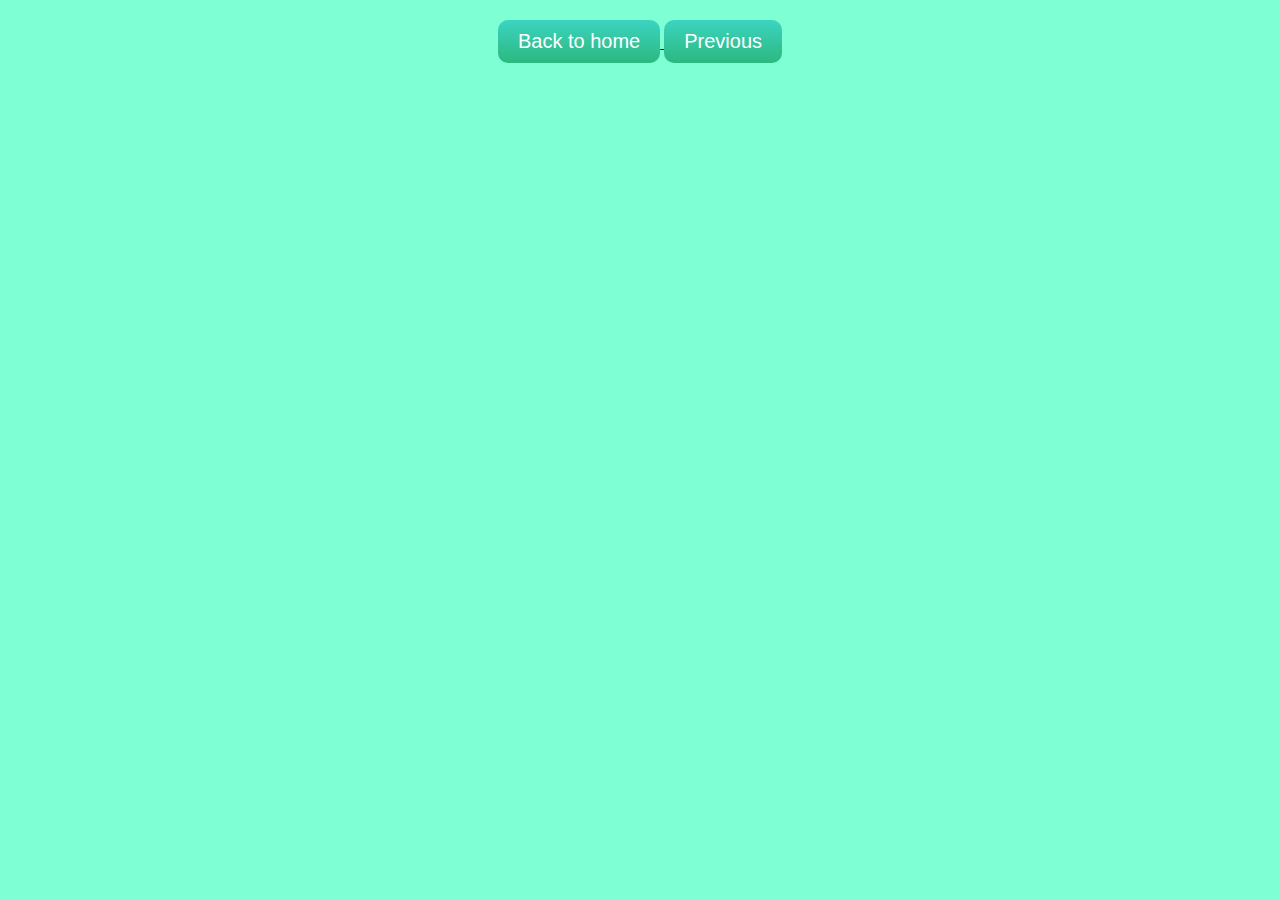
<file: c2f.html>
<!DOCTYPE html>
<html lang="en">
<head>
    <meta charset="UTF-8">
    <meta name="viewport" content="width=device-width, initial-scale=1.0">
    <title>Checker</title>
    <link rel="stylesheet" href="grade-temperature.css">
</head>
<body>
    <a href="grade-temperature.html">
        <p class="btn">Back to home</p>
    </a>
    <a href="temperature.html">
        <p class="btn2">Previous</p>
    </a>
    <script>
      let celsiusTemperature =(prompt("Input Temperature in Celsius"));
let fahrenheitTemperature = 1.8*celsiusTemperature+32;
alert("Your temperature equals "+ fahrenheitTemperature+"deg in Fahrenheit");  
    </script>
</body>
</html>
</file>
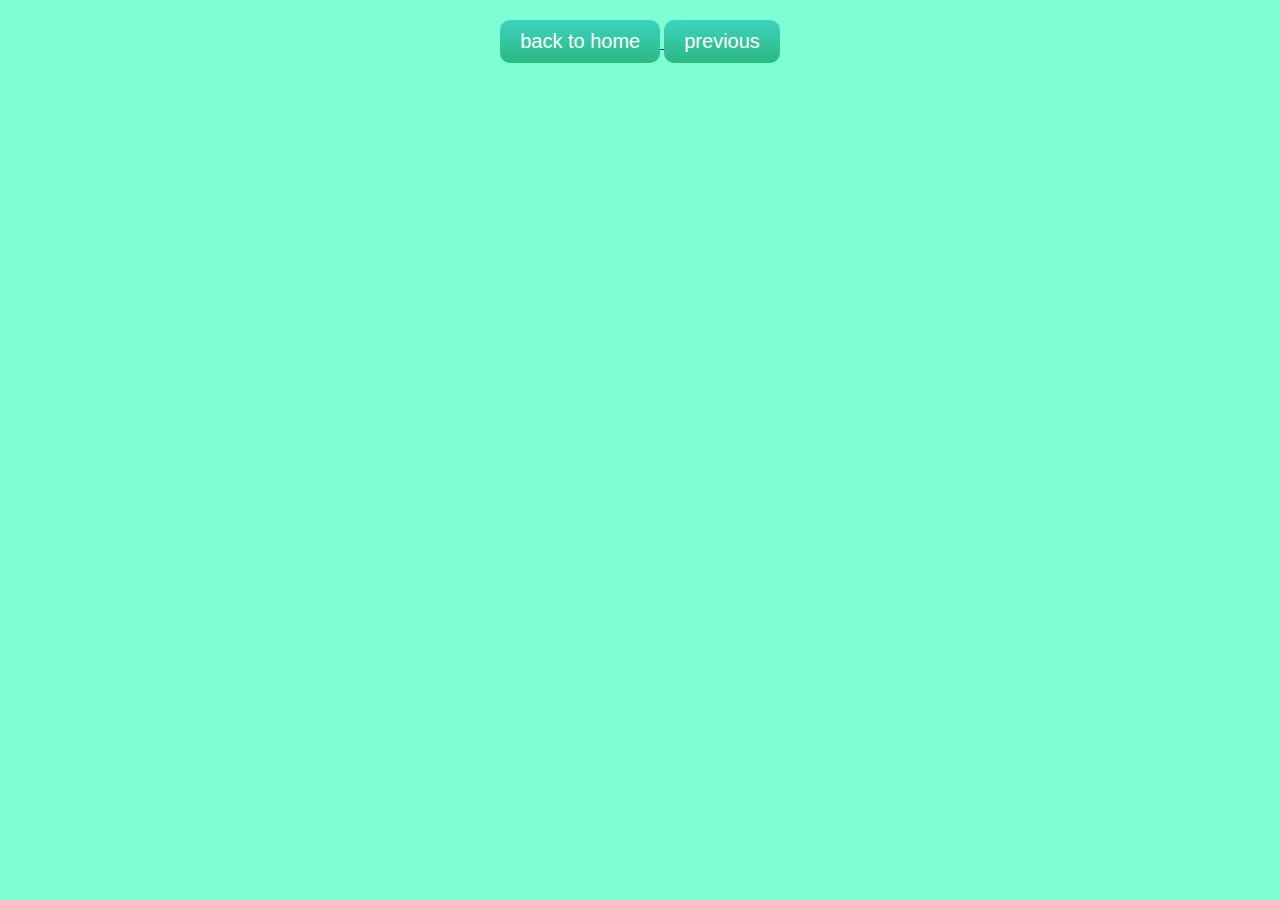
<file: F2c.html>
<!DOCTYPE html>
<html lang="en">
<head>
    <meta charset="UTF-8">
    <meta name="viewport" content="width=device-width, initial-scale=1.0">
    <title>Checker</title>
    <link rel="stylesheet" href="grade-temperature.css">
</head>
<body>
    <a href="grade-temperature.html">
        <p class="btn">back to home</p>
    </a>
    <a href="temperature.html">
        <p class="btn2"> previous</p>
    </a>
    <script>
    let fahrenheitTemperature =(prompt("Input temperature in celcius"));
        let celsiusTemperature = (fahrenheitTemperature-32) * 0.5556;
        alert("Your temperature equals" + celsiusTemperature +"deg in Celsius");
    </script>
</body>
</html>
</file>
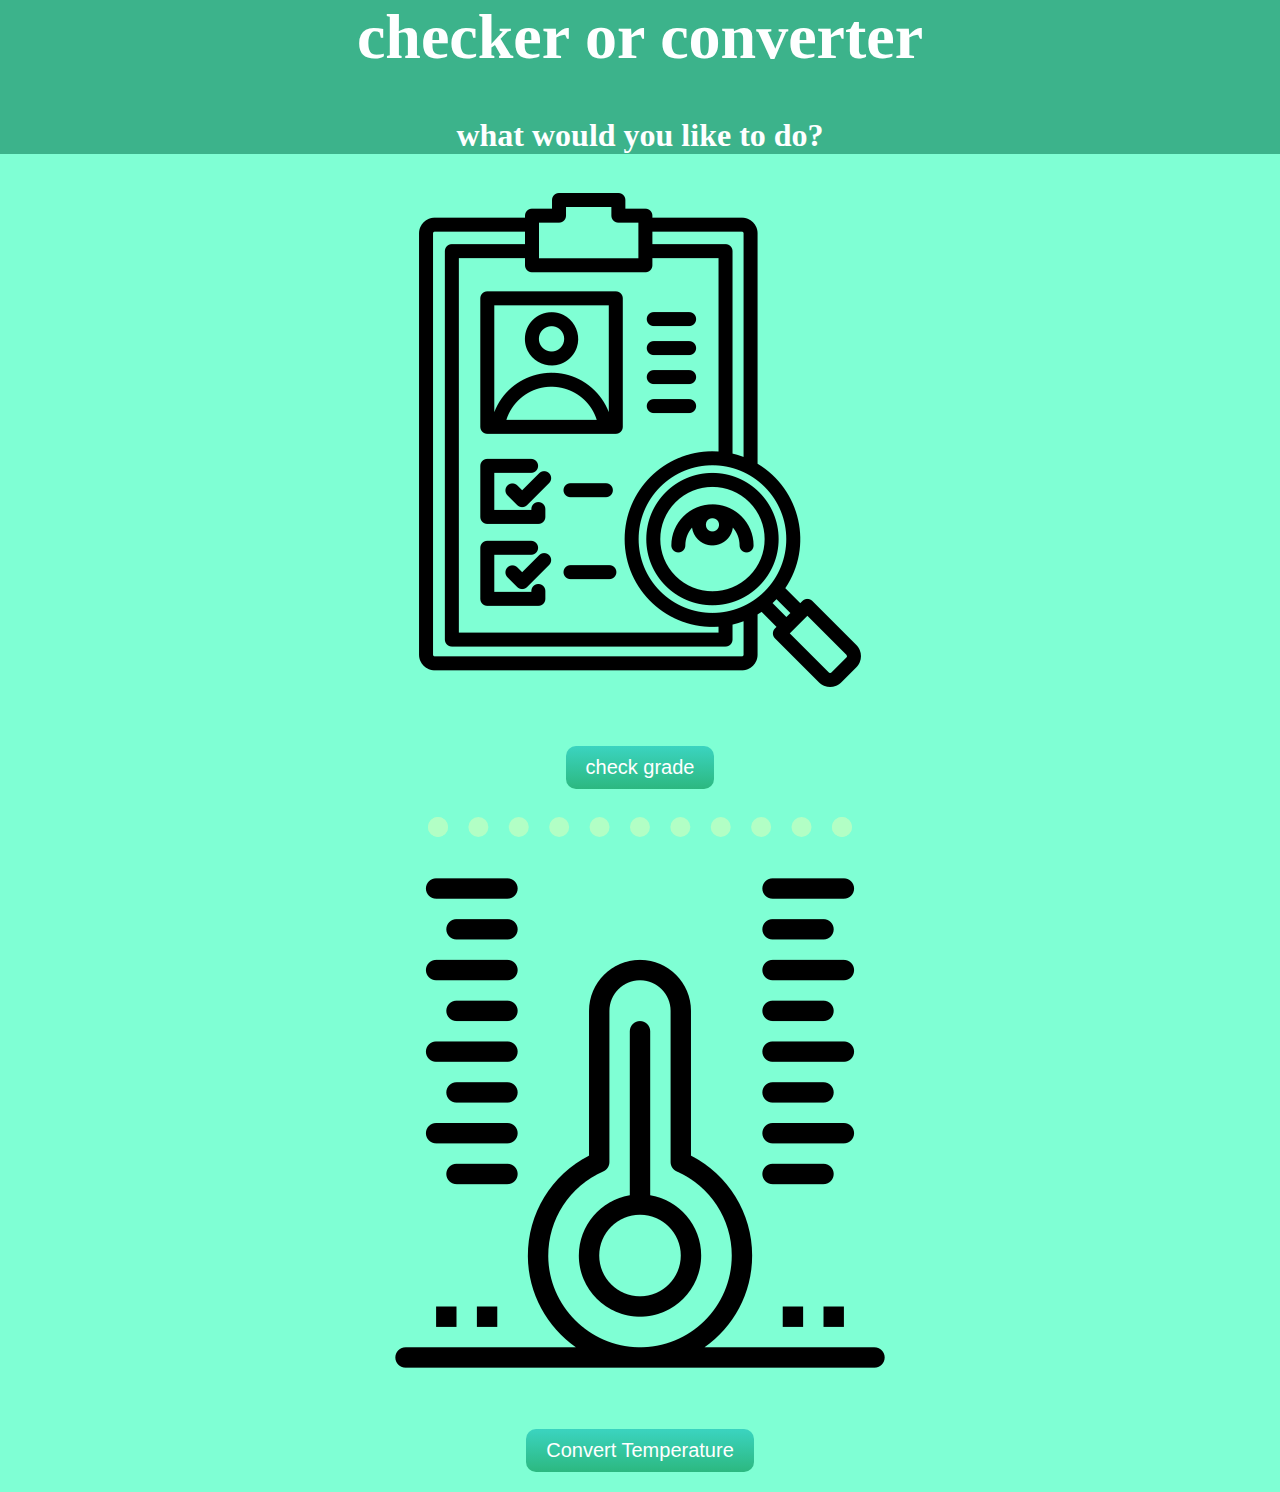
<file: grade-temperature.html>
<!DOCTYPE html>
<html lang="en">

<head>
    <meta charset="UTF-8">
    <meta name="viewport" content="width=device-width, initial-scale=1.0">
    <link rel="stylesheet" href="grade-temperature.css">
    <title>Checker</title>
</head>

<body>
    <div>
        <h1>checker or converter</h1>
        <h2>what would you like to do?</h2>
    </div>
    <img src="verification.png" alt="grade check img">
    <a href="grade.html">
        <p class="btn">check grade</p>
    </a>
    <hr>
    <img src="thermometer.png" alt="temometer img">
    <a href="temperature.html">
        <p class="btn2">Convert Temperature</p>
    </a>
</body>

</html>
</file>
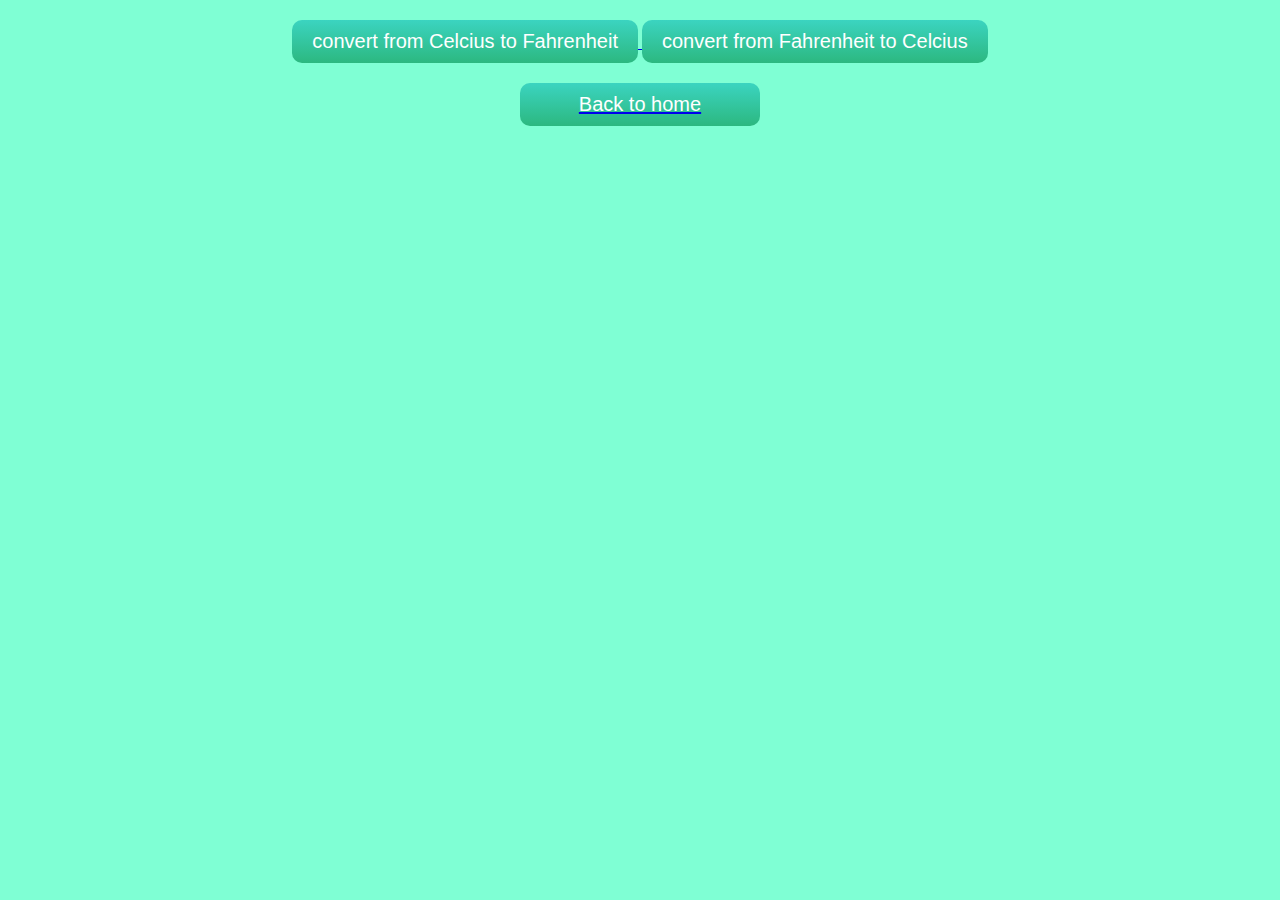
<file: temperature.html>
<!DOCTYPE html>
<html lang="en">

<head>
    <meta charset="UTF-8">
    <meta name="viewport" content="width=device-width, initial-scale=1.0">
    <title>Checker</title>
    <link rel="stylesheet" href="grade-temperature.css">
    <style>
        #home {
            display: block;
            width: 200px;
            margin: 0 auto;

            .homelink {
                text-decoration: none;
            }
        }
    </style>
</head>

<body>
    <a href="c2f.html">
        <p class="btn">convert from Celcius to Fahrenheit</p>
    </a>
    <a href="F2c.html">
        <p class="btn2">convert from Fahrenheit to Celcius</p>
    </a>
    <a class="homelink" href="grade-temperature.html">
        <p class="btn" id="home">Back to home</p>
    </a>
</body>

</html>
</file>
<file: grade-temperature.css>
body {
    background-color: aquamarine;
    text-align: center;
    color: rgb(254, 255, 255);
    margin: 0;
}

div {
    background-color: rgb(60, 179, 139);
    width: 100vw;

}

img {
    display: block;
    margin: 30px auto;
}

h1 {
    font-size: 4rem;
    margin-top: 0;
}

h2 {
    font-size: 2rem;
}

hr {
    /* border-left: none; */
    /* border-right: none; */
    /* border-bottom: none;
    border-style:dotted;
    width: 30%;
    border-width: 30px;
    } */
    border: #b2ffc5 dotted 20px;
    border-bottom: none;
    width: 30%;
}

p {
    display: inline-block;
}

.btn {
    background: #3bd4c0;
    background-image: -webkit-linear-gradient(top, #3bd4c0, #2cb880);
    background-image: -moz-linear-gradient(top, #3bd4c0, #2cb880);
    background-image: -ms-linear-gradient(top, #3bd4c0, #2cb880);
    background-image: -o-linear-gradient(top, #3bd4c0, #2cb880);
    background-image: linear-gradient(to bottom, #3bd4c0, #2cb880);
    -webkit-border-radius: 10;
    -moz-border-radius: 10;
    border-radius: 10px;
    font-family: Arial;
    color: #ffffff;
    font-size: 20px;
    padding: 10px 20px 10px 20px;
    text-decoration: none;
}

.btn:hover {
    background: #3cfcc6;
    background-image: -webkit-linear-gradient(top, #3cfcc6, #34d96e);
    background-image: -moz-linear-gradient(top, #3cfcc6, #34d96e);
    background-image: -ms-linear-gradient(top, #3cfcc6, #34d96e);
    background-image: -o-linear-gradient(top, #3cfcc6, #34d96e);
    background-image: linear-gradient(to bottom, #3cfcc6, #34d96e);
    text-decoration: none;
}

.btn2 {
    background: #3bd4c0;
    background-image: -webkit-linear-gradient(top, #3bd4c0, #2cb880);
    background-image: -moz-linear-gradient(top, #3bd4c0, #2cb880);
    background-image: -ms-linear-gradient(top, #3bd4c0, #2cb880);
    background-image: -o-linear-gradient(top, #3bd4c0, #2cb880);
    background-image: linear-gradient(to bottom, #3bd4c0, #2cb880);
    -webkit-border-radius: 10;
    -moz-border-radius: 10;
    border-radius: 10px;
    font-family: Arial;
    color: #ffffff;
    font-size: 20px;
    padding: 10px 20px 10px 20px;
    text-decoration: none;
}

.btn2:hover {
    background: #3cfcc6;
    background-image: -webkit-linear-gradient(top, #3cfcc6, #34d96e);
    background-image: -moz-linear-gradient(top, #3cfcc6, #34d96e);
    background-image: -ms-linear-gradient(top, #3cfcc6, #34d96e);
    background-image: -o-linear-gradient(top, #3cfcc6, #34d96e);
    background-image: linear-gradient(to bottom, #3cfcc6, #34d96e);
    text-decoration: none;
}
</file>
